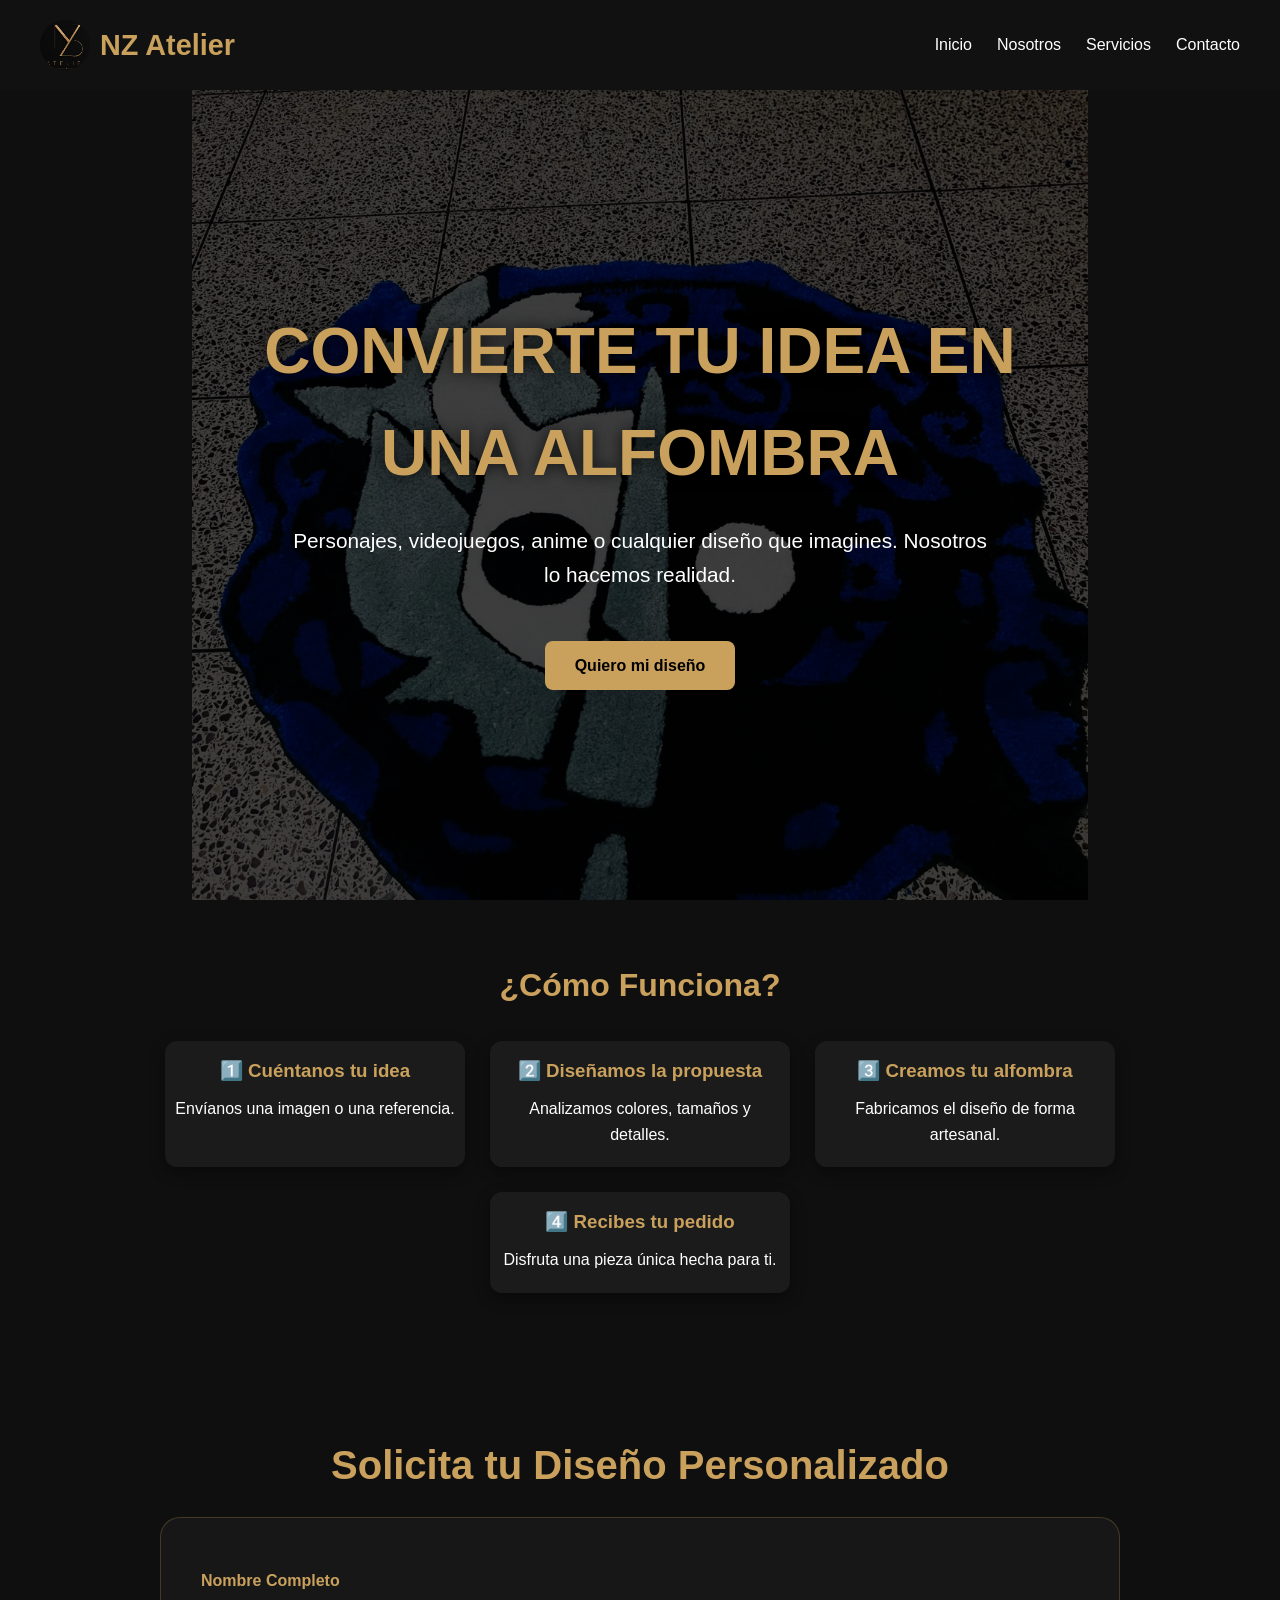
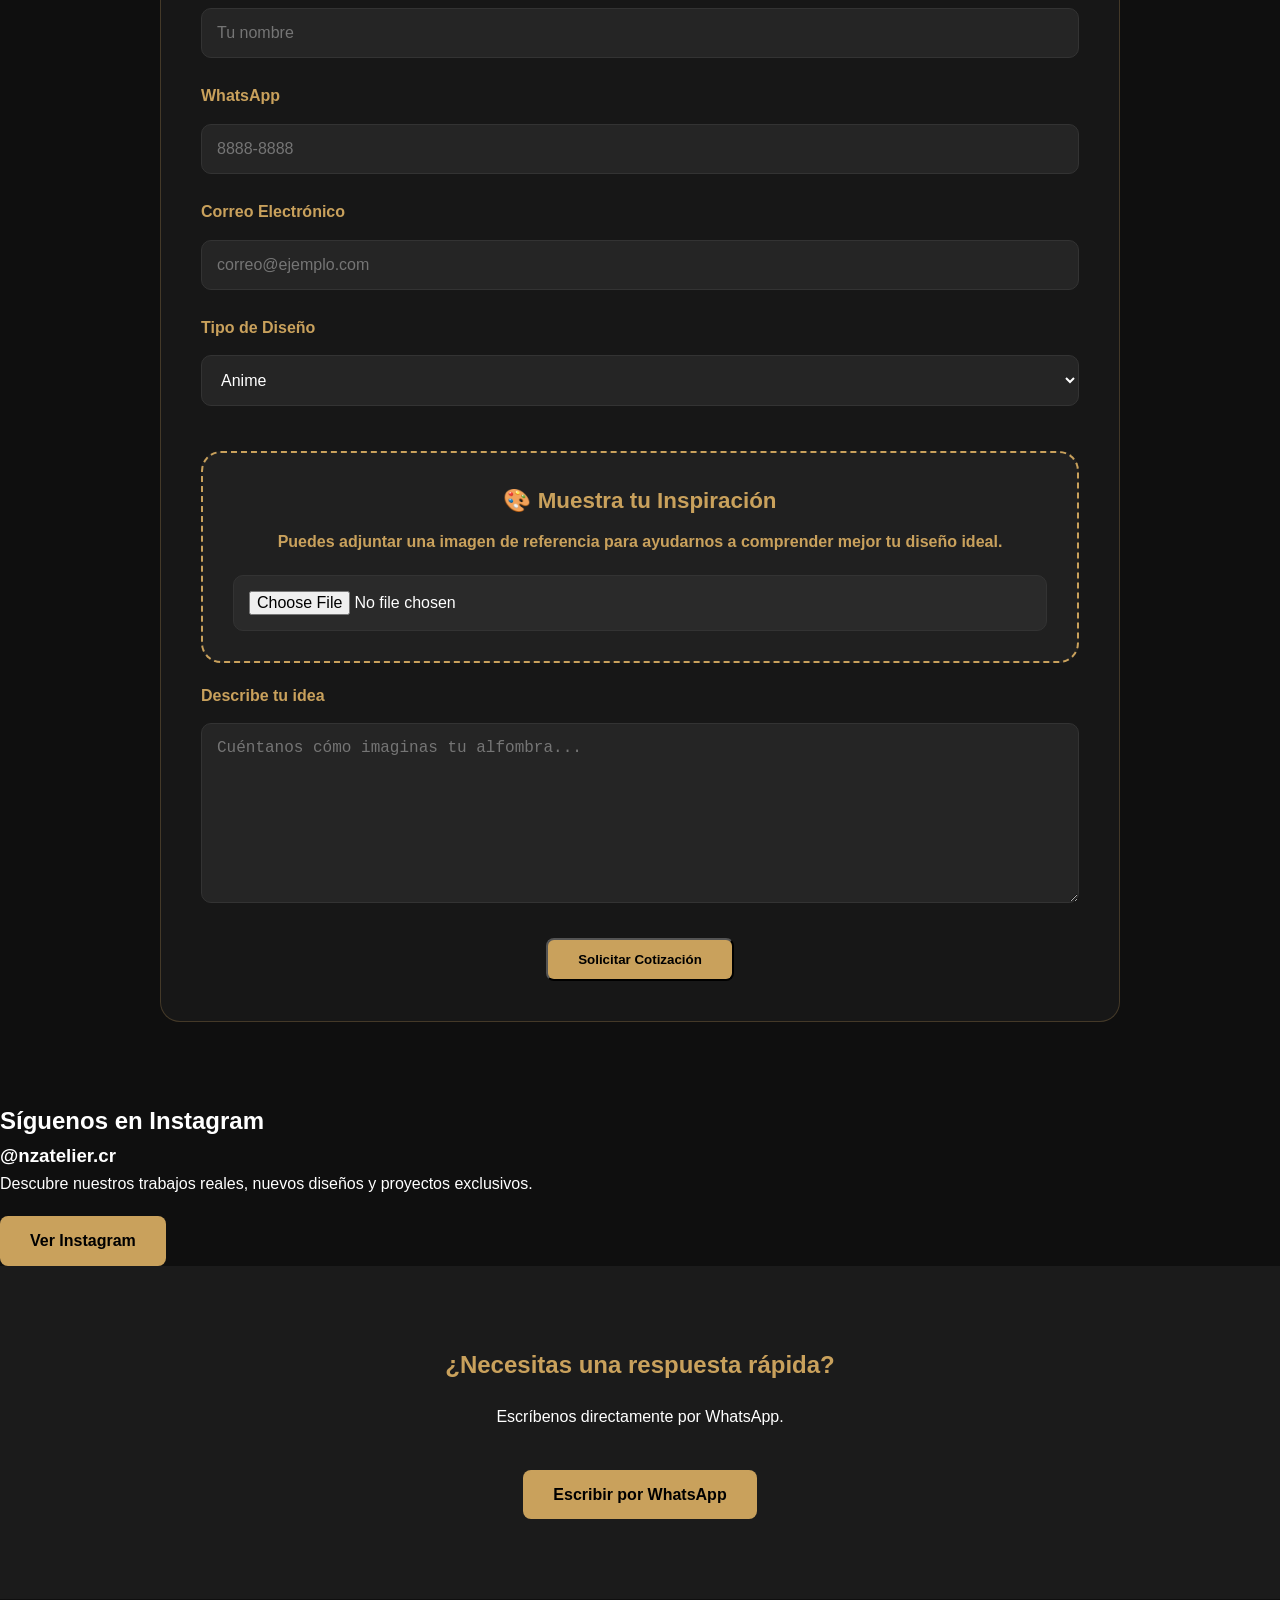
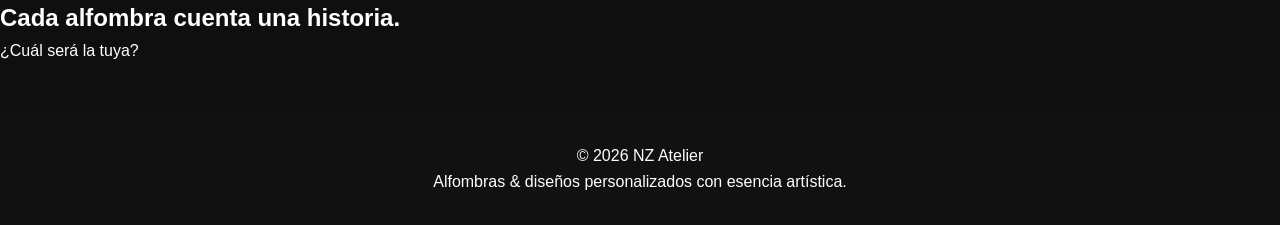
<file: contacto.html>
<!DOCTYPE html>
<html lang="es">

<head>
    <meta charset="UTF-8">
    <meta name="viewport" content="width=device-width, initial-scale=1.0">
    <title>Contacto | NZ Atelier</title>
    <link rel="stylesheet" href="css/estilos.css">
</head>

<body>

    <!-- ENCABEZADO -->
    <header class="header">

        <a href="index.html" class="logo">
            <img src="img/logo.jpg" alt="Logo NZ Atelier" class="logo-menu">
            NZ Atelier
        </a>

        <button class="hamburguesa" id="btnMenu">
            ☰
        </button>

        <nav class="menu" id="menu">
            <ul>
                <li><a href="index.html">Inicio</a></li>
                <li><a href="nosotros.html">Nosotros</a></li>
                <li><a href="servicios.html">Servicios</a></li>
                <li><a href="contacto.html">Contacto</a></li>
            </ul>
        </nav>

    </header>

    <main>

        <!-- HERO DE CONTACTO -->

        <section class="hero-contacto">

    <div class="slider-bg">

        <div class="slide activo"></div>
        <div class="slide"></div>
        <div class="slide"></div>

    </div>

    <div class="overlay">

        <h1>CONVIERTE TU IDEA EN UNA ALFOMBRA</h1>

        <p>
            Personajes, videojuegos, anime o cualquier diseño
            que imagines. Nosotros lo hacemos realidad.
        </p>

        <a href="#pedido" class="boton">
            Quiero mi diseño
        </a>

    </div>

</section>

        <!-- PASOS -->

        <section class="beneficios">

            <h2>¿Cómo Funciona?</h2>

            <div class="cards">

                <div class="card">
                    <h3>1️⃣ Cuéntanos tu idea</h3>
                    <p>
                        Envíanos una imagen o una referencia.
                    </p>
                </div>

                <div class="card">
                    <h3>2️⃣ Diseñamos la propuesta</h3>
                    <p>
                        Analizamos colores, tamaños y detalles.
                    </p>
                </div>

                <div class="card">
                    <h3>3️⃣ Creamos tu alfombra</h3>
                    <p>
                        Fabricamos el diseño de forma artesanal.
                    </p>
                </div>

                <div class="card">
                    <h3>4️⃣ Recibes tu pedido</h3>
                    <p>
                        Disfruta una pieza única hecha para ti.
                    </p>
                </div>

            </div>

        </section>

        <!-- FORMULARIO -->

        <section class="contacto-formulario" id="pedido">

            <h2>Solicita tu Diseño Personalizado</h2>

            <form class="formulario">

                <label for="nombre">
                    Nombre Completo
                </label>

                <input
                    type="text"
                    id="nombre"
                    name="nombre"
                    placeholder="Tu nombre"
                    required>

                <label for="telefono">
                    WhatsApp
                </label>

                <input
                    type="tel"
                    id="telefono"
                    name="telefono"
                    placeholder="8888-8888"
                    required>

                <label for="correo">
                    Correo Electrónico
                </label>

                <input
                    type="email"
                    id="correo"
                    name="correo"
                    placeholder="correo@ejemplo.com"
                    required>

                <label for="tema">
                    Tipo de Diseño
                </label>

                <select id="tema" name="tema">

                    <option>Anime</option>

                    <option>Videojuegos</option>

                    <option>Películas</option>

                    <option>Series</option>

                    <option>Personalizado</option>

                </select>

                <label for="mensaje">

                    <div class="subida-diseno">

    <h3>🎨 Muestra tu Inspiración</h3>

    <p>
        Puedes adjuntar una imagen de referencia para ayudarnos
        a comprender mejor tu diseño ideal.
    </p>

    <input
        type="file"
        id="imagen"
        name="imagen"
        accept=".jpg,.jpeg,.png,.webp"
    >

</div>
                    Describe tu idea
                </label>

                <textarea
                    id="mensaje"
                    name="mensaje"
                    rows="6"
                    placeholder="Cuéntanos cómo imaginas tu alfombra..."
                ></textarea>

                <button type="submit" class="boton">
                    Solicitar Cotización
                </button>

            </form>

        </section>

        <!-- INSTAGRAM -->

        <section class="instagram-section">

            <h2>Síguenos en Instagram</h2>

            <div class="instagram-card">

                <h3>@nzatelier.cr</h3>

                <p>
                    Descubre nuestros trabajos reales,
                    nuevos diseños y proyectos exclusivos.
                </p>

                <a
                    href="https://www.instagram.com/nzatelier.cr/"
                    target="_blank"
                    class="boton">

                    Ver Instagram

                </a>

            </div>

        </section>

        <!-- WHATSAPP -->

        <section class="contacto-home">

            <h2>¿Necesitas una respuesta rápida?</h2>

            <p>
                Escríbenos directamente por WhatsApp.
            </p>

            <a
                href="https://wa.me/50662649004"
                target="_blank"
                class="boton">

                Escribir por WhatsApp

            </a>

        </section>

        <!-- FRASE FINAL -->

        <section class="frase-final">

            <h2>
                Cada alfombra cuenta una historia.
            </h2>

            <p>
                ¿Cuál será la tuya?
            </p>

        </section>

    </main>

    <footer class="footer">

        <p>© 2026 NZ Atelier</p>

        <p>
            Alfombras & diseños personalizados con esencia artística.
        </p>

    </footer>

    <script src="js/main.js"></script>

</body>

</html>
</file>
<file: css/estilos.css>
/* ====================================
   REINICIO GENERAL
==================================== */

*{
    margin: 0;
    padding: 0;
    box-sizing: border-box;
}

/* ====================================
   ESTILOS GENERALES
==================================== */

body{
    background-color: #0f0f0f;
    color: white;
    font-family: Arial, Helvetica, sans-serif;
    line-height: 1.6;
}

/* ====================================
   HEADER
==================================== */

.header{
    display: flex;
    justify-content: space-between;
    align-items: center;
    padding: 20px 40px;
    background-color: #111;
}

/* Logo del menú */

.logo{
    color: #c9a15c;
    text-decoration: none;
    font-size: 1.8rem;
    font-weight: bold;
}

/* ====================================
   MENÚ
==================================== */

.menu ul{
    display: flex;
    list-style: none;
    gap: 25px;
}

.menu a{
    color: white;
    text-decoration: none;
    transition: 0.3s;
}

.menu a:hover{
    color: #c9a15c;
}

/* Botón hamburguesa */

.hamburguesa{
    display: none;
    background: none;
    border: none;
    color: white;
    font-size: 2rem;
    cursor: pointer;
}

/* ====================================
   HERO
==================================== */

.hero{
    text-align: center;
    padding: 80px 20px;
    max-width: 1000px;
    margin: auto;
}

/* Logo principal */

.logo-principal{
    width: 250px;
    border-radius: 15px;
    margin-bottom: 25px;
}

.hero h1{
    color: #c9a15c;
    font-size: 3rem;
    margin-bottom: 20px;
}

.hero p{
    margin-bottom: 15px;
}

/* Eslogan */

.eslogan{
    font-size: 1.3rem;
    font-weight: bold;
}

/* ====================================
   BOTÓN
==================================== */

.boton{
    display: inline-block;
    margin-top: 20px;
    padding: 12px 30px;
    background-color: #c9a15c;
    color: black;
    text-decoration: none;
    border-radius: 8px;
    transition: 0.3s;
    font-weight: bold;
}

.boton:hover{
    background-color: #e0bb75;
    transform: translateY(-3px);
}

/* ====================================
   TRABAJOS DESTACADOS
==================================== */

.destacados{
    padding: 60px 20px;
    text-align: center;
}

.destacados h2{
    color: #c9a15c;
    margin-bottom: 30px;
    font-size: 2rem;
}

/* ====================================
   CARDS
==================================== */

.cards{
    display: flex;
    justify-content: center;
    gap: 25px;
    flex-wrap: wrap;
}

.card{
    width: 300px;
    background-color: #1b1b1b;
    border-radius: 12px;
    overflow: hidden;
    transition: 0.3s;
    box-shadow: 0 0 10px rgba(0,0,0,.5);
}

.card:hover{
    transform: translateY(-8px);
}

/* Imagen de tarjeta */

.card img{
    width: 100%;
    height: 300px;
    object-fit: cover;
    display: block;
}

/* Contenido */

.card h3{
    padding: 15px 10px 10px;
    color: #c9a15c;
}

.card p{
    padding: 0 10px 20px;
}

/* ====================================
   FOOTER
==================================== */

.footer{
    text-align: center;
    padding: 30px;
    background-color: #111;
    margin-top: 50px;
}

/* ====================================
   RESPONSIVE
==================================== */

@media(max-width: 701px){

    .header{
        flex-direction: column;
        gap: 15px;
    }

    .hero h1{
        font-size: 2.5rem;
    }

    .logo-principal{
        width: 200px;
    }
}

@media(max-width: 501px){

    .hero h1{
        font-size: 2rem;
    }

    .logo-principal{
        width: 160px;
    }

    .card{
        width: 100%;
        max-width: 320px;
    }
}

/* ====================================
   BENEFICIOS
==================================== */

.beneficios{
    padding: 60px 20px;
    text-align: center;
}

.beneficios h2{
    color: #c9a15c;
    margin-bottom: 30px;
    font-size: 2rem;
}
/* ====================================
   SERVICIOS HOME
==================================== */

.servicios-home{
    padding: 60px 20px;
    text-align: center;
}

.servicios-home h2{
    color: #c9a15c;
    margin-bottom: 30px;
    font-size: 2rem;
}

/* ====================================
   CONTACTO HOME
==================================== */

.contacto-home{
    text-align: center;
    padding: 80px 20px;
    background-color: #1b1b1b;
}

.contacto-home h2{
    color: #c9a15c;
    margin-bottom: 20px;
}

.contacto-home p{
    margin-bottom: 20px;
}

/* ====================================
   LOGO EN EL MENÚ
==================================== */

.logo{
    display: flex;
    align-items: center;
    gap: 10px;
}

.logo-menu{
    width: 50px;
    height: 50px;
    object-fit: cover;
    border-radius: 50%;
}

/* ====================================
   MEJORAS EN LAS TARJETAS
==================================== */

.card{
    width: 300px;
    background-color: #1b1b1b;
    border-radius: 12px;
    overflow: hidden;
    transition: 0.3s;
    box-shadow: 0 5px 15px rgba(0,0,0,.4);
}

.card:hover{
    transform: translateY(-8px);
    box-shadow: 0 10px 25px rgba(201,161,92,.3);
}

.card img{
    width: 100%;
    height: 300px;
    object-fit: cover;
    display: block;
}

/* ====================================
   MENÚ MÓVIL
==================================== */

.menu.activo{
    display: flex;
}

/* ====================================
   TABLET
==================================== */

@media(max-width:701px){

    .hamburguesa{
        display: block;
    }

    .header{
        flex-wrap: wrap;
    }

    .menu{
        width: 100%;
        display: none;
        margin-top: 15px;
    }

    .menu ul{
        flex-direction: column;
        text-align: center;
        gap: 15px;
    }

    .hero h1{
        font-size: 2.5rem;
    }

    .logo-principal{
        width: 200px;
    }
}

/* ====================================
   CELULAR
==================================== */

@media(max-width:501px){

    .hero{
        padding: 50px 15px;
    }

    .hero h1{
        font-size: 2rem;
    }

    .logo-principal{
        width: 160px;
    }

    .card{
        width: 100%;
        max-width: 320px;
    }

    .destacados h2,
    .beneficios h2,
    .servicios-home h2,
    .contacto-home h2{
        font-size: 1.7rem;
    }
}


/* ====================================
   FORMULARIO PREMIUM
==================================== */

.contacto-formulario{
    max-width: 1000px;
    margin: 80px auto;
    padding: 0 20px;
}

.contacto-formulario h2{
    text-align: center;
    color: #c9a15c;
    font-size: 2.5rem;
    margin-bottom: 20px;
}

.texto-formulario{
    text-align: center;
    max-width: 700px;
    margin: 0 auto 40px;
}

.formulario{
    background: #171717;
    padding: 40px;
    border-radius: 20px;
    border: 1px solid rgba(201,161,92,.25);

    display: flex;
    flex-direction: column;
    gap: 15px;
}

.formulario label{
    color: #c9a15c;
    font-weight: bold;
    margin-top: 10px;
}

.formulario input,
.formulario select,
.formulario textarea{
    width: 100%;
    padding: 15px;
    border-radius: 10px;
    border: 1px solid #333;
    background-color: #252525;
    color: white;
    font-size: 1rem;
}

.formulario textarea{
    min-height: 180px;
    resize: vertical;
}

.formulario button{
    align-self: center;
}

.formulario:hover{
    box-shadow: 0 0 25px rgba(201,161,92,.2);
}

/* ====================================
   ZONA DE INSPIRACIÓN
==================================== */

.subida-diseno{
    padding: 30px;
    margin: 20px 0;

    border: 2px dashed #c9a15c;
    border-radius: 20px;

    background-color: #202020;
    text-align: center;
}

.subida-diseno h3{
    color: #c9a15c;
    margin-bottom: 10px;
    font-size: 1.4rem;
}

.subida-diseno p{
    margin-bottom: 20px;
}

.subida-diseno input[type="file"]{
    width: 100%;
    padding: 15px;
    background-color: #2a2a2a;
    border-radius: 10px;
}
/* ====================================
   EFECTO MÁS ELEGANTE
==================================== */

.formulario{
    transition: .3s;
}

.formulario:hover{
    box-shadow: 0 0 25px rgba(201,161,92,.2);
}
/* ====================================
   HERO CONTACTO CON SLIDER
==================================== */

.hero-contacto{
    position: relative;
    min-height: 90vh;

    display: flex;
    justify-content: center;
    align-items: center;

    overflow: hidden;
}

/* Contenedor de imágenes */

.slider-bg{
    position: absolute;
    top: 0;
    left: 0;

    width: 100%;
    height: 100%;
}

/* Imágenes */

.slide{
    position: absolute;
    top: 0;
    left: 0;

    width: 100%;
    height: 100%;

    opacity: 0;

    transition: opacity 3s ease-in-out;

    background-size: 70%;
    background-repeat: no-repeat;
    background-position: center;
}


.slide:nth-child(1){
    background-image:
    linear-gradient(
    rgba(0,0,0,.75),
    rgba(0,0,0,.75)
    ),
    url("../img/hollow-knight.jpg");
}

.slide:nth-child(2){
    background-image:
    linear-gradient(
    rgba(0,0,0,.75),
    rgba(0,0,0,.75)
    ),
    url("../img/harry-potter.jpg");
}

.slide:nth-child(3){
    background-image:
    linear-gradient(
    rgba(0,0,0,.75),
    rgba(0,0,0,.75)
    ),
    url("../img/Akasa.png");
}

.slide.activo{
    opacity: 1;
}

.overlay{
    position: relative;
    z-index: 10;

    max-width: 900px;
    padding: 20px;

    text-align: center;
}

.hero-contacto h1{
    font-size: 4rem;
    color: #c9a15c;
    margin-bottom: 20px;

    text-shadow: 0 0 15px rgba(0,0,0,.8);
}

.hero-contacto p{
    font-size: 1.3rem;
    max-width: 700px;
    margin: 0 auto 30px;
}

@media(max-width:701px){

    .hero-contacto h1{
        font-size: 3rem;
    }

}

@media(max-width:501px){

    .hero-contacto{
        min-height: 70vh;
    }

    .hero-contacto h1{
        font-size: 2rem;
    }

    .hero-contacto p{
        font-size: 1rem;
    }

}

.lightbox{
    display: none;
}

.lightbox.activo{
    display: flex;
}
</file>
